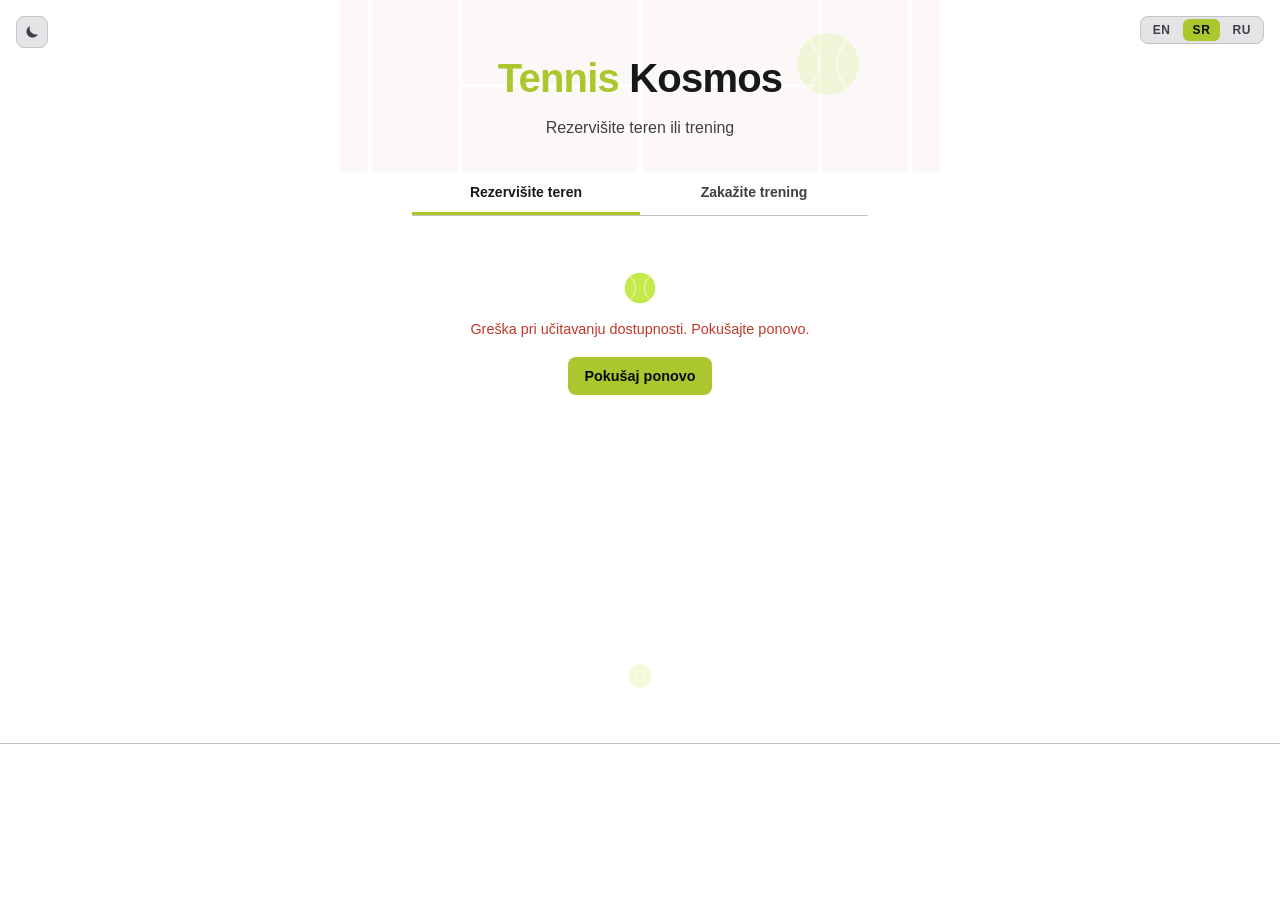
<file: index.html>
<!DOCTYPE html>
<html lang="sr">
<head>
  <meta charset="UTF-8">
  <meta name="viewport" content="width=device-width, initial-scale=1.0">
  <title>Tenis Kosmos — Rezervacija terena</title>
  <meta name="description" content="Tenis Kosmos — teniska škola i klub u Novom Sadu na 5 terena Meridiana. Rezervišite teren bez registracije. Fer cene, porodična atmosfera.">
  <link rel="canonical" href="https://teniskosmos.com/">

  <!-- Warm up the connection to the Apps Script backend. app.js fetches
       availability + settings from script.google.com immediately on load;
       that request 302-redirects to script.googleusercontent.com, so we
       preconnect to both origins to shave the TLS/handshake off the data
       fetch that real users wait on. -->
  <link rel="preconnect" href="https://script.google.com" crossorigin>
  <link rel="preconnect" href="https://script.googleusercontent.com" crossorigin>

  <!-- Open Graph (for link previews in Telegram, WhatsApp, Facebook, etc.) -->
  <meta property="og:type" content="website">
  <meta property="og:site_name" content="Tenis Kosmos">
  <meta property="og:title" content="Tenis Kosmos — Rezervacija terena">
  <meta property="og:description" content="Teniska škola i klub u Novom Sadu na 5 terena Meridiana. Rezervišite teren bez registracije.">
  <meta property="og:url" content="https://teniskosmos.com/">
  <meta property="og:locale" content="sr_RS">
  <meta property="og:locale:alternate" content="en_US">
  <meta property="og:locale:alternate" content="ru_RU">

  <!-- Structured data: tells Google this is a sports club, with name, address,
       phone, and a substantive description. Used as a fallback when the meta
       description above isn't picked, and feeds the Knowledge Panel. -->
  <script type="application/ld+json">
  {
    "@context": "https://schema.org",
    "@type": "SportsClub",
    "name": "Tenis Kosmos",
    "alternateName": "TSU Kosmos",
    "description": "Tenis Kosmos je teniska škola i klub u Novom Sadu na 5 terena Meridiana. Termini se rezervišu direktno, bez registracije. Treneri Ratko i Ivan vode klub i sami održavaju terene. Tereni su u dobrom stanju, cene su fer, atmosfera je porodična.",
    "url": "https://teniskosmos.com/",
    "sport": "Tennis",
    "telephone": "+381628022602",
    "address": {
      "@type": "PostalAddress",
      "streetAddress": "Stojana Novakovića 2",
      "addressLocality": "Novi Sad",
      "postalCode": "21000",
      "addressCountry": "RS"
    }
  }
  </script>

  <meta name="theme-color" content="#0a0a0a">
  <meta name="color-scheme" content="dark light">
  <!-- Lock the initial paint to dark before anything else loads. This
       guarantees no white flash even if the external stylesheet is
       delayed; the inline script below flips to light only when the
       user has opted in. -->
  <style>html{background-color:#0a0a0a;color-scheme:dark}</style>
  <!-- Favicon: tennis ball -->
  <link rel="icon" href="data:image/svg+xml,<svg xmlns='http://www.w3.org/2000/svg' viewBox='0 0 100 100'><circle cx='50' cy='50' r='48' fill='%23c5e84c'/><path d='M 22 15 Q 50 50, 22 85' stroke='white' stroke-width='4' fill='none' opacity='.7'/><path d='M 78 15 Q 50 50, 78 85' stroke='white' stroke-width='4' fill='none' opacity='.7'/></svg>">
  <script>
    // Resolve theme before stylesheet/paint to avoid a flash. Stored choice
    // wins; otherwise honor prefers-color-scheme; default is dark.
    (function () {
      var theme = 'dark';
      try {
        var stored = localStorage.getItem('tk_theme');
        if (stored === 'light' || stored === 'dark') {
          theme = stored;
        } else if (window.matchMedia && window.matchMedia('(prefers-color-scheme: light)').matches) {
          theme = 'light';
        }
      } catch (e) { /* private mode etc. — fall through to dark */ }
      document.documentElement.dataset.theme = theme;
      // Override the inline default if (and only if) we resolved to light.
      // Setting bg + color-scheme inline means even the very first paint
      // matches the resolved theme — no flash possible.
      if (theme === 'light') {
        document.documentElement.style.backgroundColor = '#ffffff';
        document.documentElement.style.colorScheme = 'light';
      }
      var meta = document.querySelector('meta[name="theme-color"]');
      if (meta) meta.setAttribute('content', theme === 'light' ? '#ffffff' : '#0a0a0a');
    })();
  </script>
  <link rel="stylesheet" href="style.css">
</head>
<body>

  <!-- Theme toggle (sun in dark mode, moon in light mode) -->
  <button class="theme-toggle" id="theme-toggle" type="button"
          aria-label="Switch to light theme" aria-pressed="false">
    <svg class="theme-icon-sun" viewBox="0 0 24 24" width="18" height="18" aria-hidden="true">
      <circle cx="12" cy="12" r="4" fill="currentColor"/>
      <g stroke="currentColor" stroke-width="2" stroke-linecap="round">
        <line x1="12" y1="2"  x2="12" y2="5"/>
        <line x1="12" y1="19" x2="12" y2="22"/>
        <line x1="2"  y1="12" x2="5"  y2="12"/>
        <line x1="19" y1="12" x2="22" y2="12"/>
        <line x1="4.6"  y1="4.6"  x2="6.7"  y2="6.7"/>
        <line x1="17.3" y1="17.3" x2="19.4" y2="19.4"/>
        <line x1="4.6"  y1="19.4" x2="6.7"  y2="17.3"/>
        <line x1="17.3" y1="6.7"  x2="19.4" y2="4.6"/>
      </g>
    </svg>
    <svg class="theme-icon-moon" viewBox="0 0 24 24" width="18" height="18" aria-hidden="true">
      <path d="M20 14.5A8 8 0 0 1 9.5 4a8 8 0 1 0 10.5 10.5z"
            fill="currentColor"/>
    </svg>
  </button>

  <!-- Language switcher -->
  <div class="lang-switcher" id="lang-switcher"></div>

  <!-- Hero -->
  <header class="hero">
    <!-- Background: faint court diagram -->
    <svg class="hero-court-bg" width="600" height="300" viewBox="0 0 200 100" xmlns="http://www.w3.org/2000/svg">
      <rect x="0" y="0" width="200" height="100" rx="4" fill="#c66c4d"/>
      <rect x="10" y="5" width="180" height="90" fill="none" stroke="white" stroke-width="1.5"/>
      <line x1="100" y1="5" x2="100" y2="95" stroke="white" stroke-width="1.5"/>
      <rect x="40" y="5" width="120" height="90" fill="none" stroke="white" stroke-width="1"/>
      <line x1="40" y1="50" x2="160" y2="50" stroke="white" stroke-width="1"/>
    </svg>

    <!-- Floating tennis ball accent -->
    <svg class="hero-ball" width="64" height="64" viewBox="0 0 100 100" xmlns="http://www.w3.org/2000/svg">
      <circle cx="50" cy="50" r="48" fill="#c5e84c"/>
      <path d="M 22 15 Q 50 50, 22 85" stroke="white" stroke-width="3" fill="none" opacity="0.7"/>
      <path d="M 78 15 Q 50 50, 78 85" stroke="white" stroke-width="3" fill="none" opacity="0.7"/>
    </svg>

    <h1><span class="accent">Tenis</span> Kosmos</h1>
    <p class="tagline">Rezervišite teren ili trening</p>
  </header>

  <!-- Site notice / scarcity banner mount point.
       Populated by app.js from the admin-configured `notice` setting, and
       only while the current time falls inside its show window. Empty (and
       hidden via #site-notice:empty) the rest of the time. -->
  <div id="site-notice"></div>

  <!-- Booking app mount point -->
  <main class="main-container">
    <!-- data-nosnippet tells Google not to use any text from the dynamically
         rendered booking widget (button labels, loading/error messages) in
         search result snippets. Forces Google to fall back to the meta
         description / structured data above. -->
    <div id="booking-app" data-nosnippet>
      <!-- Rendered by app.js -->
    </div>
  </main>

  <!-- Tennis ball divider -->
  <div class="ball-divider">
    <svg width="24" height="24" viewBox="0 0 100 100" xmlns="http://www.w3.org/2000/svg">
      <circle cx="50" cy="50" r="48" fill="#c5e84c"/>
      <path d="M 22 15 Q 50 50, 22 85" stroke="white" stroke-width="3" fill="none" opacity="0.7"/>
      <path d="M 78 15 Q 50 50, 78 85" stroke="white" stroke-width="3" fill="none" opacity="0.7"/>
    </svg>
  </div>

  <!-- Footer (populated from config.json by app.js) -->
  <footer class="footer" id="site-footer"></footer>

  <script src="app.js" defer></script>
</body>
</html>
</file>
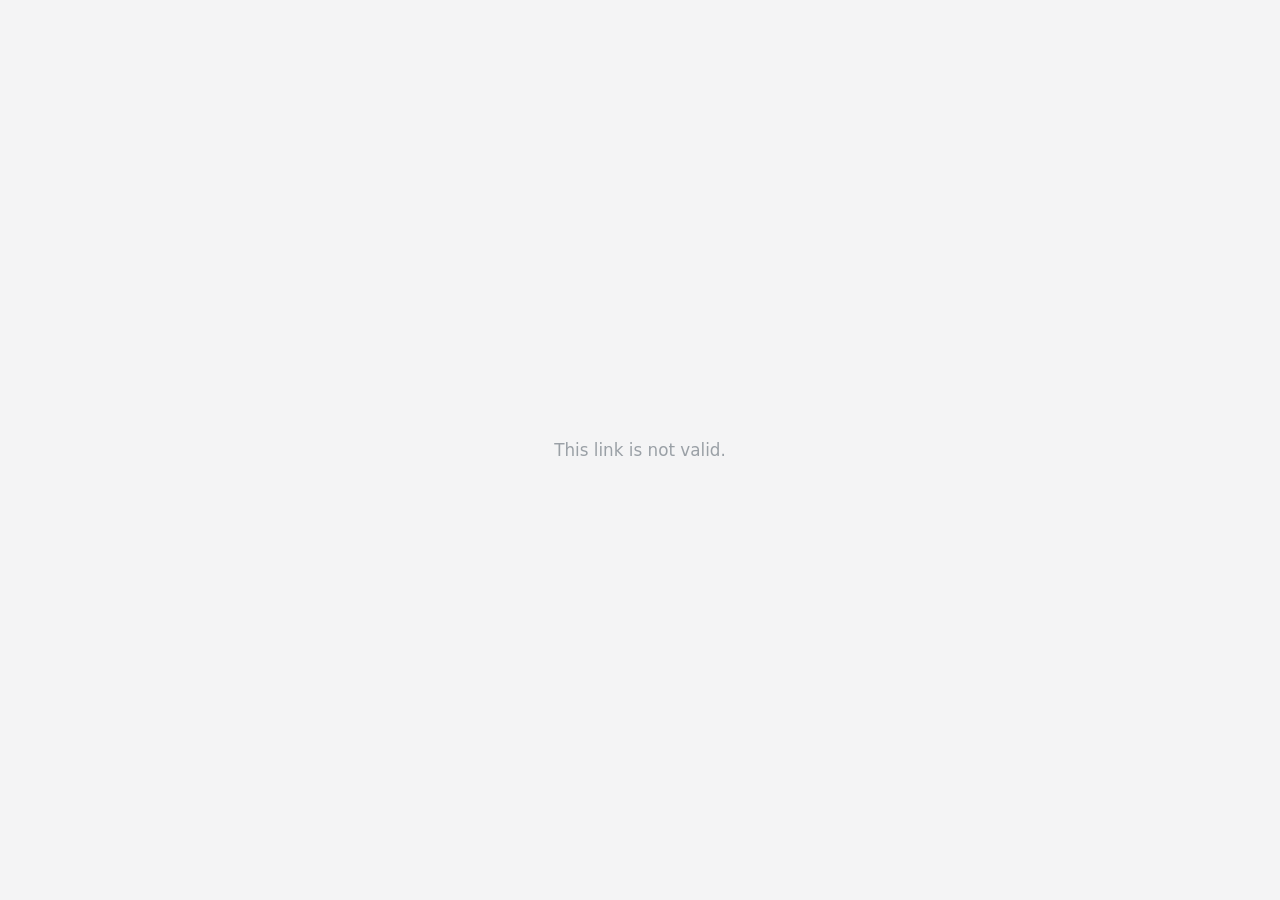
<file: a.html>
<!DOCTYPE html>
<html lang="en">
<head>
<meta charset="utf-8">
<meta name="viewport" content="width=device-width, initial-scale=1">
<meta name="robots" content="noindex">
<title>Tennis Kosmos</title>
<!--
  Email action wrapper. Confirm / cancel links in our emails point here
  (e.g. /a.html?confirm=<token>) instead of the raw Apps Script exec URL.
  We iframe the exec page so it renders inside teniskosmos.com: Google's
  "This application was created by a Google Apps Script user" banner only
  appears on the TOP-level script.google.com page, so framing hides it.
  The exec page is served with XFrameOptionsMode.ALLOWALL + ?embed=1 (see
  actionPage_ / doGet in Code.gs).

  Speed: the Apps Script response is the slow part (~1.5s+, more on a cold
  start). So we start loading its iframe IMMEDIATELY — no config.json fetch on
  the critical path — and keep a spinner up until the framed page is ready,
  instead of showing a blank gap.
-->
<style>
  :root { color-scheme: light dark; }
  html, body { margin: 0; padding: 0; height: 100%; background: #0f1115; }
  @media (prefers-color-scheme: light) { html, body { background: #f4f4f5; } }
  #frame { position: fixed; inset: 0; width: 100%; height: 100vh; height: 100dvh; border: 0; z-index: 1; }
  #msg {
    position: fixed; inset: 0; z-index: 2;
    display: flex; flex-direction: column; align-items: center; justify-content: center; gap: 1rem;
    background: #0f1115;
    font-family: system-ui, -apple-system, "Segoe UI", Roboto, sans-serif;
    color: #9aa0a6; text-align: center; padding: 2.5rem 1.5rem; font-size: 1.05rem;
  }
  @media (prefers-color-scheme: light) { #msg { background: #f4f4f5; } }
  .spin {
    width: 28px; height: 28px; border-radius: 50%;
    border: 3px solid rgba(154, 160, 166, 0.3); border-top-color: #9aa0a6;
    animation: sp 0.8s linear infinite;
  }
  @keyframes sp { to { transform: rotate(360deg); } }
</style>
</head>
<body>
<div id="msg"><div class="spin"></div><div>Loading&hellip;</div></div>
<noscript><div style="font-family:system-ui,sans-serif;color:#9aa0a6;text-align:center;padding:2.5rem 1.5rem">Please enable JavaScript to continue.</div></noscript>
<script>
(function () {
  var ACTIONS = ['confirm', 'cancel', 'confirmTraining'];
  var TOKEN_RE = /^[0-9a-fA-F-]{8,64}$/;
  // Same value as config.json's appsScriptUrl. Hardcoded here so this page can
  // start loading the (slow) Apps Script iframe with no config.json round-trip
  // first. Keep in sync with config.json if the deployment URL ever changes.
  var EXEC = 'https://script.google.com/macros/s/AKfycbw4-i55-oaE0gjuHbFqoT93imYT03nogRusX56hDflnXMkYuYXJacaUvVNjA6fx8tEncA/exec';
  var msg = document.getElementById('msg');
  function fail(text) { if (msg) { msg.innerHTML = ''; msg.textContent = text; } }

  var params = new URLSearchParams(location.search);
  var action = null, token = null;
  for (var i = 0; i < ACTIONS.length; i++) {
    var v = params.get(ACTIONS[i]);
    if (v) { action = ACTIONS[i]; token = v; break; }
  }
  if (!action || !TOKEN_RE.test(token)) { fail('This link is not valid.'); return; }

  var sep = EXEC.indexOf('?') === -1 ? '?' : '&';
  var src = EXEC + sep + action + '=' + encodeURIComponent(token) + '&embed=1';
  var f = document.createElement('iframe');
  f.id = 'frame';
  f.title = 'Tennis Kosmos';
  f.src = src;
  // Reveal the framed page (drop the spinner) once it's actually loaded — the
  // cross-origin 'load' event still fires. Safety timeout in case it never does.
  var done = false;
  function reveal() { if (done) return; done = true; if (msg) msg.remove(); }
  f.addEventListener('load', reveal);
  setTimeout(reveal, 25000);
  document.body.appendChild(f);
})();
</script>
</body>
</html>
</file>
<file: style.css>
/* ============================================
   Tennis Kosmos — Booking Site Styles
   Dark (default) + light theme, Cal.com layout, tennis accents
   ============================================ */

:root {
  /* Dark theme — default. Light overrides live in [data-theme="light"]. */
  --bg: #0a0a0a;
  --bg-raised: #141414;
  --bg-tile: #1e1e1e;
  --bg-tile-hover: #2a2a2a;
  --bg-slot: #1a1a1a;
  --bg-slot-hover: #252525;
  --border: #2a2a2a;
  --border-light: #333;
  --text: #e8e8e8;
  --text-dim: #888;
  --text-muted: #555;
  --accent: #c5e84c;
  --accent-dark: #a8c73a;
  --accent-glow: rgba(197, 232, 76, 0.15);
  /* --accent-bright is for filled blocks where we want the brand neon to
     pop. In dark mode it equals --accent (the brand). In light mode it
     stays vivid yellow-green so the SR pill / selected day / primary
     button feel brand-aligned, not muddy. --accent stays text-readable. */
  --accent-bright: #c5e84c;
  --accent-bright-hover: #a8c73a;
  --clay: #c66c4d;
  --clay-dark: #8a4a35;
  --court-blue: #3b6ea5;
  --danger: #e74c3c;
  --success: #2ecc71;
  --radius: 12px;
  --radius-sm: 8px;
  --radius-pill: 50px;
  --font: -apple-system, BlinkMacSystemFont, 'Segoe UI', Roboto, Oxygen, Ubuntu, Cantarell, sans-serif;
  --max-w: 520px;
  --transition: 0.2s ease;
}

[data-theme="light"] {
  --bg: #ffffff;
  --bg-raised: #e4e4e7;
  --bg-tile: #f4f4f5;
  --bg-tile-hover: #d4d4d8;
  --bg-slot: #f4f4f5;
  --bg-slot-hover: #e4e4e7;
  --border: #c4c4c7;
  --border-light: #d4d4d8;
  --text: #18181b;
  --text-dim: #3f3f46;
  --text-muted: #71717a;
  /* --accent: text + border + tab underline. Punchy yellow-green that
     stays readable on white. */
  --accent: #7a9c08;
  --accent-dark: #5e7d00;
  --accent-glow: rgba(122, 156, 8, 0.25);
  /* --accent-bright: filled blocks (SR pill, selected day, primary button).
     A vivid lime that visibly stands out from white while staying brand-
     aligned with the dark theme's neon yellow. */
  --accent-bright: #aac82d;
  --accent-bright-hover: #92ad1f;
  --danger: #c0392b;
  --success: #1f8a4c;
}

*, *::before, *::after {
  box-sizing: border-box;
  margin: 0;
  padding: 0;
}

html {
  font-size: 16px;
  -webkit-text-size-adjust: 100%;
}

body {
  font-family: var(--font);
  background: var(--bg);
  color: var(--text);
  line-height: 1.5;
  min-height: 100vh;
  overflow-x: hidden;
  transition: background-color 150ms ease, color 150ms ease;
}

/* Bump default body weight in light theme — dark text on white renders
   thinner than light text on dark, so a slight weight increase keeps the
   density comparable between themes. */
[data-theme="light"] body {
  font-weight: 500;
}

/* ---- Hero ---- */
.hero {
  position: relative;
  text-align: center;
  padding: 3rem 1.5rem 2rem;
  overflow: hidden;
}

.hero-court-bg {
  position: absolute;
  top: 50%;
  left: 50%;
  transform: translate(-50%, -50%);
  opacity: 0.04;
  pointer-events: none;
}

.hero-ball {
  position: absolute;
  top: 2rem;
  right: calc(50% - 220px);
  opacity: 0.18;
  pointer-events: none;
}

@media (max-width: 500px) {
  .hero-ball { right: 1rem; top: 1.5rem; }
}

.hero h1 {
  font-size: 2rem;
  font-weight: 700;
  letter-spacing: -0.02em;
  color: var(--text);
  position: relative;
}

.hero h1 .accent {
  color: var(--accent);
}

/* In light theme, align the hero "Tenis" with the bright lime used on
   filled brand surfaces (SR pill, selected day, primary button) instead
   of the darker text-accent. Dark mode is unaffected because both vars
   resolve to the same neon yellow there. */
[data-theme="light"] .hero h1 .accent {
  color: var(--accent-bright);
}

.hero .tagline {
  font-size: 1rem;
  color: var(--text-dim);
  margin-top: 0.5rem;
  position: relative;
}

/* ---- Language switcher ---- */
.lang-switcher {
  position: absolute;
  top: 1rem;
  right: 1rem;
  display: flex;
  gap: 2px;
  background: var(--bg-raised);
  border: 1px solid var(--border);
  border-radius: var(--radius-sm);
  padding: 2px;
  z-index: 10;
}

.lang-btn {
  background: none;
  border: none;
  color: var(--text-dim);
  font-size: 0.75rem;
  font-family: var(--font);
  padding: 4px 10px;
  border-radius: 6px;
  cursor: pointer;
  transition: background var(--transition), color var(--transition);
  text-transform: uppercase;
  font-weight: 600;
  letter-spacing: 0.05em;
}

.lang-btn:hover {
  color: var(--text);
}

.lang-btn.active {
  background: var(--accent-bright);
  color: #0a0a0a;
}

/* ---- Theme toggle (mirrors lang-switcher on the left) ---- */
.theme-toggle {
  position: absolute;
  top: 1rem;
  left: 1rem;
  width: 32px;
  height: 32px;
  display: inline-flex;
  align-items: center;
  justify-content: center;
  background: var(--bg-raised);
  border: 1px solid var(--border);
  border-radius: var(--radius-sm);
  color: var(--text-dim);
  cursor: pointer;
  padding: 0;
  z-index: 10;
  transition: background var(--transition), color var(--transition),
              border-color var(--transition), box-shadow var(--transition);
}

.theme-toggle:hover {
  color: var(--accent);
  border-color: var(--accent);
  box-shadow: 0 0 0 3px var(--accent-glow);
}

.theme-toggle:focus-visible {
  outline: 2px solid var(--accent);
  outline-offset: 2px;
}

.theme-toggle svg {
  display: block;
}

[data-theme="dark"] .theme-toggle .theme-icon-moon,
:root:not([data-theme="light"]) .theme-toggle .theme-icon-moon {
  display: none;
}

[data-theme="light"] .theme-toggle .theme-icon-sun {
  display: none;
}

/* ---- Site notice / scarcity banner ---- */
/* Mount wrapper keeps side gutters on mobile and hides itself when app.js
   leaves it empty (outside the window, disabled, or dismissed). */
#site-notice { padding: 0 1rem; }
#site-notice:empty { display: none; }

.site-notice {
  max-width: var(--max-w);
  margin: 0 auto 1.5rem;
  display: flex;
  align-items: flex-start;
  gap: 0.7rem;
  padding: 0.85rem 0.95rem;
  background: var(--accent-glow);
  border: 1px solid var(--accent);
  border-left-width: 3px;
  border-radius: var(--radius-sm);
  color: var(--text);
  animation: notice-in 0.25s ease both;
}

@keyframes notice-in {
  from { opacity: 0; transform: translateY(-4px); }
  to   { opacity: 1; transform: none; }
}

.site-notice-icon {
  flex: 0 0 auto;
  display: flex;
  color: var(--accent);
  margin-top: 1px;
}

.site-notice-text {
  flex: 1 1 auto;
  margin: 0;
  font-size: 0.92rem;
  line-height: 1.45;
  /* Honor line breaks the admin types into the notice text. */
  white-space: pre-line;
}

.site-notice-close {
  flex: 0 0 auto;
  background: none;
  border: none;
  color: var(--text-dim);
  font-size: 1.35rem;
  line-height: 1;
  padding: 0 0.15rem;
  margin: -0.15rem -0.15rem 0 0;
  cursor: pointer;
  transition: color var(--transition);
}
.site-notice-close:hover { color: var(--text); }

/* ---- Main container ---- */
.main-container {
  max-width: var(--max-w);
  margin: 0 auto;
  padding: 0 1rem 3rem;
}

/* Reserve vertical space for the booking widget before app.js injects it.
   Without this, #booking-app is 0px at first paint, then grows as the shell,
   the loading state, and finally the calendar render — each step pushes the
   footer down and registers a layout shift (the CLS culprit PageSpeed flags).
   The value is tuned to the mobile court-booking view (tabs + ~3-row day grid
   + "pick a day" prompt). Content taller than this (a selected day's slot list,
   the training form) simply grows past it; shorter states leave harmless extra
   whitespace above the footer. Keeps CLS at ~0 through the load sequence. */
#booking-app {
  min-height: 420px;
}

/* ---- Tabs ---- */
.tabs {
  display: flex;
  gap: 0;
  border-bottom: 1px solid var(--border);
  margin-bottom: 1.5rem;
}

.tab-btn {
  flex: 1;
  background: none;
  border: none;
  border-bottom: 3px solid transparent;
  color: var(--text-dim);
  font-family: var(--font);
  font-size: 0.875rem;
  font-weight: 600;
  padding: 0.75rem 0.5rem;
  cursor: pointer;
  transition: color var(--transition), border-color var(--transition);
  text-align: center;
}

.tab-btn:hover {
  color: var(--text);
}

.tab-btn.active {
  color: var(--text);
  border-bottom-color: var(--accent);
}

/* Match the active tab's underline to the bright brand lime in light
   theme so it visually pairs with the SR pill / hero "Tenis". */
[data-theme="light"] .tab-btn.active {
  border-bottom-color: var(--accent-bright);
}

/* ---- Calendar ---- */
.calendar-header {
  display: flex;
  align-items: center;
  justify-content: space-between;
  margin-bottom: 1rem;
}

.calendar-header h2 {
  font-size: 1.125rem;
  font-weight: 600;
}

.calendar-nav {
  display: flex;
  gap: 4px;
}

.calendar-nav button {
  background: var(--bg-raised);
  border: 1px solid var(--border);
  color: var(--text-dim);
  width: 32px;
  height: 32px;
  border-radius: var(--radius-sm);
  cursor: pointer;
  display: flex;
  align-items: center;
  justify-content: center;
  transition: background var(--transition), color var(--transition);
  font-size: 1rem;
}

.calendar-nav button:hover {
  background: var(--bg-tile);
  color: var(--text);
}

.calendar-nav button:disabled {
  opacity: 0.3;
  cursor: not-allowed;
}

.weekday-row {
  display: grid;
  grid-template-columns: repeat(7, 1fr);
  gap: 4px;
  margin-bottom: 4px;
}

.weekday-cell {
  text-align: center;
  font-size: 0.7rem;
  font-weight: 600;
  color: var(--text-muted);
  text-transform: uppercase;
  letter-spacing: 0.08em;
  padding: 4px 0;
}

.calendar-grid {
  display: grid;
  grid-template-columns: repeat(7, 1fr);
  gap: 4px;
}

.day-cell {
  aspect-ratio: 1;
  display: flex;
  align-items: center;
  justify-content: center;
  flex-direction: column;
  border-radius: var(--radius-sm);
  font-size: 0.9rem;
  font-weight: 500;
  position: relative;
  transition: background var(--transition), transform 0.1s ease;
}

.day-cell.empty {
  /* empty placeholder */
}

.day-cell.outside {
  color: var(--text-muted);
  opacity: 0.3;
}

.day-cell.available {
  background: var(--bg-tile);
  color: var(--text);
  cursor: pointer;
}

.day-cell.available:hover {
  background: var(--bg-tile-hover);
  transform: scale(1.05);
}

.day-cell.today {
  outline: 2px solid var(--accent);
  outline-offset: -2px;
}

.day-cell.today::after {
  content: '';
  position: absolute;
  bottom: 5px;
  width: 4px;
  height: 4px;
  border-radius: 50%;
  background: var(--accent);
}

.day-cell.selected {
  background: var(--accent-bright) !important;
  color: #0a0a0a !important;
  font-weight: 700;
  transform: scale(1.05);
}

.day-cell.selected::after {
  background: #0a0a0a;
}

.day-cell.unavailable {
  color: var(--text-muted);
  opacity: 0.35;
}

.day-cell.today.unavailable {
  opacity: 0.7;
  color: var(--text-dim);
}

.day-cell.past {
  display: flex;
  color: var(--text-muted);
  opacity: 0.15;
}

/* ---- Slot section ---- */
.slot-section {
  margin-top: 1.5rem;
}

.slot-header {
  display: flex;
  align-items: center;
  justify-content: space-between;
  margin-bottom: 1rem;
}

.slot-header h3 {
  font-size: 1.25rem;
  font-weight: 700;
}

.slot-header h3 span {
  font-weight: 400;
  color: var(--text-dim);
  font-size: 1rem;
  margin-left: 0.25rem;
}

/* ---- Duration picker ---- */
.duration-picker {
  display: flex;
  gap: 2px;
  background: var(--bg-raised);
  border: 1px solid var(--border);
  border-radius: var(--radius-sm);
  padding: 2px;
}

.duration-btn {
  background: none;
  border: none;
  color: var(--text-dim);
  font-size: 0.8rem;
  font-family: var(--font);
  padding: 5px 12px;
  border-radius: 6px;
  cursor: pointer;
  transition: background var(--transition), color var(--transition);
  font-weight: 600;
}

.duration-btn:hover {
  color: var(--text);
}

.duration-btn.active {
  background: var(--bg-tile);
  color: var(--text);
}

/* In light theme push the inactive options to a quieter gray and bump
   the active option's weight so the picked hour reads decisively. */
[data-theme="light"] .duration-btn {
  color: var(--text-muted);
  font-weight: 500;
}

[data-theme="light"] .duration-btn.active {
  color: var(--text);
  font-weight: 700;
}

/* ---- Slot list ---- */
.slot-list {
  display: flex;
  flex-direction: column;
  gap: 8px;
}

.slot-btn {
  display: flex;
  align-items: center;
  justify-content: space-between;
  width: 100%;
  background: var(--bg-slot);
  border: 1px solid var(--border);
  border-radius: var(--radius);
  padding: 1rem 1.25rem;
  color: var(--text);
  font-family: var(--font);
  font-size: 0.95rem;
  cursor: pointer;
  transition: background var(--transition), border-color var(--transition), transform 0.1s ease;
}

.slot-btn:hover {
  background: var(--bg-slot-hover);
  border-color: var(--border-light);
  transform: translateY(-1px);
}

.slot-btn.expanded {
  border-color: var(--accent);
  background: var(--accent-glow);
}

.slot-time {
  font-weight: 700;
  font-size: 1rem;
}

.slot-info {
  display: flex;
  align-items: center;
  gap: 0.35rem;
  margin-left: auto;
  flex-shrink: 0;
}

.slot-price {
  font-size: 0.85rem;
  color: var(--accent);
  font-weight: 600;
}

.slot-courts {
  font-size: 0.85rem;
  color: var(--text-dim);
  min-width: 7.5rem;
  text-align: left;
}

.slot-detail {
  font-size: 0.85rem;
  color: var(--text-dim);
  text-align: right;
  text-align: right;
}

/* ---- Picker (court / coach) ---- */
.picker {
  display: flex;
  flex-wrap: wrap;
  gap: 6px;
  padding: 0.75rem 1.25rem;
  background: var(--bg-raised);
  border: 1px solid var(--border);
  border-top: none;
  border-radius: 0 0 var(--radius) var(--radius);
  margin-top: -8px;
  margin-bottom: 4px;
  animation: slideDown 0.15s ease;
}

@keyframes slideDown {
  from { opacity: 0; transform: translateY(-4px); }
  to   { opacity: 1; transform: translateY(0); }
}

.picker-pill {
  background: var(--bg-tile);
  border: 1px solid var(--border);
  border-radius: var(--radius-pill);
  padding: 0.5rem 1rem;
  color: var(--text);
  font-family: var(--font);
  font-size: 0.85rem;
  cursor: pointer;
  transition: background var(--transition), border-color var(--transition);
}

.picker-pill:hover {
  background: var(--accent-bright);
  color: #0a0a0a;
  border-color: var(--accent-bright);
}

.picker-label {
  font-size: 0.75rem;
  color: var(--text-dim);
  width: 100%;
  margin-bottom: 2px;
}

/* ---- Booking form ---- */
.booking-modal-overlay {
  position: fixed;
  inset: 0;
  background: rgba(0, 0, 0, 0.7);
  display: flex;
  align-items: center;
  justify-content: center;
  z-index: 100;
  animation: fadeIn 0.2s ease;
  padding: 1rem;
}

@keyframes fadeIn {
  from { opacity: 0; }
  to   { opacity: 1; }
}

.booking-modal {
  position: relative;
  background: var(--bg-raised);
  border: 1px solid var(--border);
  border-radius: var(--radius);
  padding: 1.5rem;
  width: 100%;
  max-width: 420px;
  animation: modalIn 0.2s ease;
}

@keyframes modalIn {
  from { opacity: 0; transform: scale(0.95) translateY(10px); }
  to   { opacity: 1; transform: scale(1) translateY(0); }
}

.modal-close {
  position: absolute;
  top: 0.75rem;
  right: 0.75rem;
  background: none;
  border: none;
  color: var(--text-dim);
  font-size: 1.5rem;
  line-height: 1;
  cursor: pointer;
  padding: 0.25rem 0.5rem;
  border-radius: var(--radius);
  transition: color var(--transition), background var(--transition);
}

.modal-close:hover {
  color: var(--text);
  background: var(--bg-slot-hover);
}

.booking-modal h4 {
  font-size: 1.1rem;
  font-weight: 600;
  margin-bottom: 0.25rem;
}

.booking-summary {
  font-size: 0.85rem;
  color: var(--text-dim);
  margin-bottom: 1.25rem;
  line-height: 1.6;
}

.booking-summary strong {
  color: var(--text);
}

.booking-nudge {
  background: var(--bg-raised);
  border: 1px solid var(--border);
  border-radius: var(--radius-sm);
  padding: 0.75rem 0.875rem;
  margin-bottom: 1rem;
}

.booking-nudge-message {
  font-size: 0.85rem;
  line-height: 1.5;
  color: var(--text);
  margin: 0 0 0.625rem 0;
}

.booking-nudge-options {
  display: flex;
  flex-wrap: wrap;
  gap: 0.4rem;
}

.nudge-option {
  background: var(--bg-tile);
  border: 1px solid var(--border);
  border-radius: var(--radius-pill);
  padding: 0.5rem 0.9rem;
  color: var(--text);
  font-family: var(--font);
  font-size: 0.85rem;
  cursor: pointer;
  transition: background var(--transition), border-color var(--transition), color var(--transition);
}

.nudge-option:hover {
  border-color: var(--accent);
  color: var(--accent);
}

.nudge-option.selected {
  background: var(--accent-bright);
  border-color: var(--accent-bright);
  color: #0a0a0a;
  font-weight: 600;
}

.nudge-warn {
  vertical-align: -2px;
  margin-right: 0.35rem;
  /* inherits currentColor from the pill so it always matches the label */
}

.form-group {
  margin-bottom: 0.875rem;
}

.form-group label {
  display: block;
  font-size: 0.8rem;
  color: var(--text-dim);
  margin-bottom: 4px;
  font-weight: 500;
}

.form-group input,
.form-group select,
.form-group textarea {
  width: 100%;
  background: var(--bg);
  border: 1px solid var(--border);
  border-radius: var(--radius-sm);
  padding: 0.6rem 0.75rem;
  color: var(--text);
  font-family: var(--font);
  font-size: 0.9rem;
  transition: border-color var(--transition);
}

.form-group textarea {
  resize: vertical;
  min-height: 72px;
}

.form-group input:focus,
.form-group select:focus,
.form-group textarea:focus {
  outline: none;
  border-color: var(--accent);
}

.form-group input::placeholder,
.form-group textarea::placeholder {
  color: var(--text-muted);
}

.form-actions {
  display: flex;
  gap: 0.5rem;
  margin-top: 1.25rem;
}

.btn-primary {
  flex: 1;
  background: var(--accent-bright);
  color: #0a0a0a;
  border: none;
  border-radius: var(--radius-sm);
  padding: 0.7rem 1rem;
  font-family: var(--font);
  font-size: 0.9rem;
  font-weight: 600;
  cursor: pointer;
  transition: background var(--transition), transform 0.1s ease;
}

.btn-primary:hover {
  background: var(--accent-bright-hover);
}

.btn-primary:active {
  transform: scale(0.98);
}

.btn-primary:disabled {
  opacity: 0.5;
  cursor: not-allowed;
}

.btn-secondary {
  background: var(--bg);
  color: var(--text-dim);
  border: 1px solid var(--border);
  border-radius: var(--radius-sm);
  padding: 0.7rem 1rem;
  font-family: var(--font);
  font-size: 0.9rem;
  cursor: pointer;
  transition: background var(--transition);
}

.btn-secondary:hover {
  background: var(--bg-tile);
}

/* ---- States ---- */
.loading-state,
.empty-state,
.success-state,
.error-state {
  text-align: center;
  padding: 2rem 1rem;
  color: var(--text-dim);
}

.loading-state .ball-bounce {
  display: inline-block;
  animation: bounce 0.8s ease-in-out infinite;
  margin-bottom: 0.75rem;
}

@keyframes bounce {
  0%, 100% { transform: translateY(0); }
  50%      { transform: translateY(-12px); }
}

.empty-state p,
.error-state p {
  margin-top: 0.5rem;
  font-size: 0.9rem;
}

.success-state h4 {
  color: var(--accent);
  font-size: 1.1rem;
  margin-bottom: 0.5rem;
}

.success-state p {
  font-size: 0.9rem;
}

.error-state p {
  color: var(--danger);
}

.error-state .error-retry {
  margin-top: 1rem;
}

/* ---- Footer ---- */
.footer {
  border-top: 1px solid var(--border);
  margin-top: 3rem;
  padding: 2rem 1.5rem;
  text-align: center;
  position: relative;
  overflow: hidden;
}

.footer-court {
  position: absolute;
  top: 50%;
  left: 50%;
  transform: translate(-50%, -50%);
  opacity: 0.03;
  pointer-events: none;
}

.footer-content {
  position: relative;
}

.footer-name {
  font-size: 0.9rem;
  font-weight: 600;
  color: var(--text);
  margin-bottom: 0.25rem;
}

.footer-info {
  font-size: 0.8rem;
  color: var(--text-muted);
  line-height: 1.8;
}

.footer-info a {
  color: var(--text-dim);
  text-decoration: none;
  transition: color var(--transition);
}

.footer-info a:hover {
  color: var(--accent);
}

.footer-map {
  display: flex;
  align-items: center;
  gap: 0.35rem;
  flex-wrap: wrap;
  justify-content: center;
  margin-bottom: 0.4rem;
}

.footer-map-pin {
  display: inline-flex;
  color: var(--accent);
  flex-shrink: 0;
}

.footer-map-addr {
  color: var(--text-muted);
}

.footer-map-sep {
  color: var(--text-muted);
}

/* ---- Tennis ball divider ---- */
.ball-divider {
  text-align: center;
  margin: 1.5rem 0;
  opacity: 0.2;
}

/* ---- Responsive ---- */
@media (min-width: 600px) {
  .hero h1 { font-size: 2.5rem; }
  .main-container { padding: 0 2rem 3rem; }
}

@media (max-width: 380px) {
  .day-cell { font-size: 0.8rem; }
  .slot-btn { padding: 0.85rem 1rem; font-size: 0.85rem; }
  .slot-time { font-size: 0.9rem; }
  .duration-btn { padding: 4px 8px; font-size: 0.75rem; }
  .tab-btn { font-size: 0.8rem; }
}

/* ---- Confirmation page inline ---- */
.confirm-page {
  max-width: var(--max-w);
  margin: 0 auto;
  padding: 3rem 1rem;
  text-align: center;
}

.confirm-page h2 {
  font-size: 1.5rem;
  margin-bottom: 1rem;
}

.confirm-page p {
  color: var(--text-dim);
  margin-bottom: 0.5rem;
}

/* ---- Slot price tag ---- */
.slot-price {
  color: var(--accent);
  font-weight: 600;
  font-size: 0.85rem;
}

/* ---- Scrollbar ---- */
::-webkit-scrollbar {
  width: 6px;
}

::-webkit-scrollbar-track {
  background: var(--bg);
}

::-webkit-scrollbar-thumb {
  background: var(--border);
  border-radius: 3px;
}

/* ---- Selection ---- */
::selection {
  background: var(--accent-bright);
  color: #0a0a0a;
}

/* ---- Training request form ---- */
.request-section {
  position: relative;
  background: var(--bg-card, var(--bg-tile));
  border: 1px solid var(--border);
  border-radius: var(--radius);
  padding: 1.25rem;
  margin-top: 1rem;
}

.request-section h3 {
  margin: 0 0 0.5rem;
  font-size: 1.1rem;
  font-weight: 600;
  color: var(--text);
}

.request-intro {
  color: var(--text-dim);
  font-size: 0.9rem;
  line-height: 1.45;
  margin: 0 0 1.25rem;
}

.pill-group {
  display: flex;
  flex-wrap: wrap;
  gap: 0.4rem;
}

.request-pill {
  background: var(--bg-tile);
  border: 1px solid var(--border);
  border-radius: var(--radius-pill);
  padding: 0.5rem 0.9rem;
  color: var(--text);
  font-family: var(--font);
  font-size: 0.85rem;
  cursor: pointer;
  transition: background var(--transition), border-color var(--transition), color var(--transition);
}

.request-pill:hover {
  border-color: var(--accent);
  color: var(--accent);
}

.request-pill.active {
  background: var(--accent-bright);
  border-color: var(--accent-bright);
  color: #0a0a0a;
  font-weight: 600;
}
</file>
